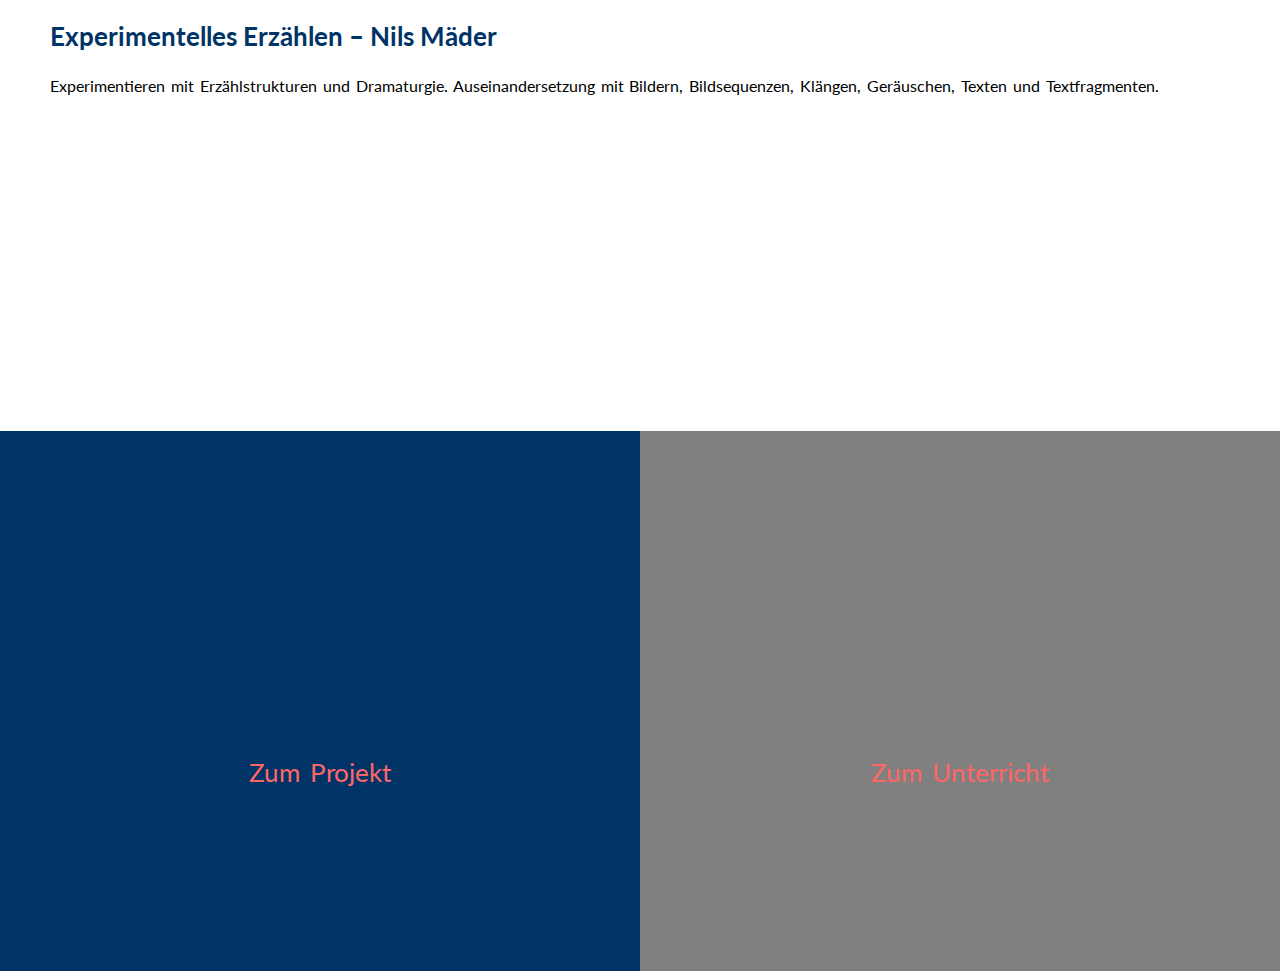
<file: index.html>
<!DOCTYPE html>
<html lang="de">
    
<head>
    <link href="https://fonts.googleapis.com/css?family=Lato:400,700,900" rel="stylesheet">
    
    <meta name="viewport" content="width=device-width, initial-scale=1.0">
    <meta charset="utf-8">
    <meta http-equiv="x-ua-compatible" content="ie=edge"> 
    
    <title>Experimentelles Erzählen</title>
    <link rel="stylesheet" href="./css/style.css">
    <link rel="stylesheet" href="./css/mediaqueries.css">
    
    <script src="https://ajax.googleapis.com/ajax/libs/jquery/3.2.1/jquery.min.js"></script>
    <script>
    $(document).ready(function(){
    $("a").on('click', function(event) {
    if (this.hash !== "") 
    {
    event.preventDefault();
    var hash = this.hash;
    $('html, body').animate
    ({scrollTop: $(hash).offset().top
      }, 800, function(){
           window.location.hash = hash;
    });
    }
    });
    });
</script>
    
<link rel="stylesheet" href="css/lightbox.min.css">
    
</head>
    
<body>
    
    <header>
    </header>
    
    <main>
       
        <section class="introduction panel">
            <div class="titel"> <h2>Experimentelles Erzählen  &#8211;  Nils Mäder</h2> 
            <p>Experimentieren mit Erzählstrukturen und Dramaturgie. Auseinandersetzung mit Bildern, Bildsequenzen, Klängen, Geräuschen, Texten und Textfragmenten.</p>
            </div>
            <a class="negativ" href="./portfolio.html"><div class="grid-1-2 color-1"><p style="margin-top: 50%">Zum Projekt</p></div></a>
            <a class="negativ" href="./unterricht.html"><div class="grid-1-2 color-2"><p style="margin-top: 50%">Zum Unterricht</p></div></a>
            <div style="clear: both"></div>
  
        </section>
    
    </main>
    
    <script src="js/lightbox-plus-jquery.min.js"></script>
    
  </body>
</html>
</file>
<file: css/mediaqueries.css>
@media screen and (max-width: 1200px) {
	#content {
		left: 300px ;
    }
}

@media screen and (max-width: 760px) {
	#left-row {
		left: -300px;
    }
    
    #content {
        left: 0px;
        width: 100%;
    }
}

@media screen and (max-width: 1200px) {
	#content-inner {
		margin: 10px 180px 50px 50px;
    }
    }


@media screen and (max-width: 760px) {
	#content-inner {
		margin: 10px 50px 50px 50px;
    }
    }
</file>
<file: css/style.css>
/** Reset *//

* {
   margin: 0;
   padding: 0;
}

body {
    font-family: 'Lato', 'Helvetica Neue', sans-serif;    
    margin: 0;
    padding: 0;
}

/**Schriften**/

h1 {
	font-size: 2em;
}

h2 {
	color:#003366;
    font-size: 1.6em;
}

p {
    font-size: 1em;
    line-height: 1.7em;
    word-spacing: 0.12em;
}

p1 {
    font-size: 0.85em;
    line-height: 1em;
    word-spacing: 0.12em;
    color:#808080; 
}

li {
    font-size: 1em;
    line-height: 1.7em;
}

/**Schriften ende**/

/**Abstand**/

.spacer { 
    display: block;
    margin: 50px 0px 50px 0px;
} 

.spacer1 { 
    display: block;
    margin: 10px 0px 50px 0px;
} 



/**Linie_Titel**/

#line { 
color:#808080; 
size:1px; 
width:75%;
z-index: -1;
} 

/**Linie_Titel_ende**/

main {
    display: block;
}

header {
    height: auto;
    width: 100%;
} 

/** Bildstreifen header **/

#bildstreifen-header {
    width: 100%;
    height: 200px;
    overflow: hidden;
    margin-bottom: 0px;
    z-index: -1;
    position: relative;    
}


/**Menue Links **/

#left-row {
    width: 25%;
    min-width: 300px;
    height: 100vh;
    background-color: #FFFFFF;
    position: fixed;
    left: 0px;
    overflow: hidden;
    z-index: 1;
    -webkit-transition: 800ms, opacity 800ms cubic-bezier(1, 0, 0, 1) 0ms; /* For Safari 3.1 to 6.0, Chrome 4.0 to 26.0 */
    -moz-transition: 800ms, opacity 800ms cubic-bezier(1, 0, 0, 1) 0ms; /* For Mozilla 4.0 to 16.0 */
    -o-transition: 800ms, opacity 800ms cubic-bezier(1, 0, 0, 1) 0ms; /* For Opera 10.5 to 12.1 */
    transition: 800ms, opacity 800ms cubic-bezier(1, 0, 0, 1) 0ms; 
}

#content {
    width: 75%;
    height: auto;
    position: absolute;
    left: 25%;
    -webkit-transition: 800ms, opacity 800ms cubic-bezier(1, 0, 0, 1) 0ms; /* For Safari 3.1 to 6.0, Chrome 4.0 to 26.0 */
    -moz-transition: 800ms, opacity 800ms cubic-bezier(1, 0, 0, 1) 0ms; /* For Mozilla 4.0 to 16.0 */
    -o-transition: 800ms, opacity 800ms cubic-bezier(1, 0, 0, 1) 0ms; /* For Opera 10.5 to 12.1 */
    transition: 800ms, opacity 800ms cubic-bezier(1, 0, 0, 1) 0ms;
}

#left-row {
    width: 25%;
    min-width: 300px;
    height: 100vh;
    background-color: #FFFFFF;
    position: fixed;
    overflow: hidden;
    z-index: 1;
}

/**Menue-inner**/



a:link    {
    color: #808080;
    text-decoration: none;
}
a:visited {
    color: #808080;
    text-decoration: none;
}
a:focus   {
    color: #808080;
    text-decoration: none;
}
a:hover   {
    color: #ff6666;
    text-decoration: none;
}
a:active  {
    color: #808080;
    text-decoration: none
}

#left-row-inner{
    margin: 10px 50px 50px 50px;
}


/**Content **/

#content {
    width: 75%;
    height: auto;
    position: absolute;
    left: 25%;
}

#text {
    max-width:600px;
}

/**content-inner**/

#content-inner {
    margin: 10px 100px 50px 50px;
}

#text {
    width: 55%;
    height: auto;
    position: absolute;
}

/**footer**/

footer {
    color: #808080;
    width: 100%;
    height: 50px;
    position:fixed;
    bottom: 0;
    background-color:  #FFFFFF;
    z-index: 1;
}

footer_inner {
    margin: 10px 50px 50px 50px;
    position:fixed;
}

/** Bilder nebeneinander **/

.img1 {
    width: 50%;
    height: auto;
    float: left;
    margin-bottom: 15px;

}

.img2 {
    width: 50%;
    height: auto;
    float: left;
    margin-bottom: 15px;

}
/** welecome**/

.introduction {
    height:100vh;
    width: 100%;
    -webkit-background-size: cover;
    -moz-background-size: cover;
    -o-background-size: cover;
    background-size: cover;
    position: relative;
    }
    
    .grid-1-2 {
        height: 60vh;
        width: 50%;
        float: left;
        text-align: center
        }

 .titel {
        height: 40vh;
        margin: 10px 100px 50px 50px;
        }

.color-1 {
    background-color: #003366;
    }

.color-2 {
   background-color: #808080;
    }


/**Link**/

a.negativ {
    font-size: 1.6em;
    color:#ff6666;
    text-decoration: none;
}

a.negativ:hover {
    font-size: 1.6em;
    color: #ffffff !important;
}
</file>
